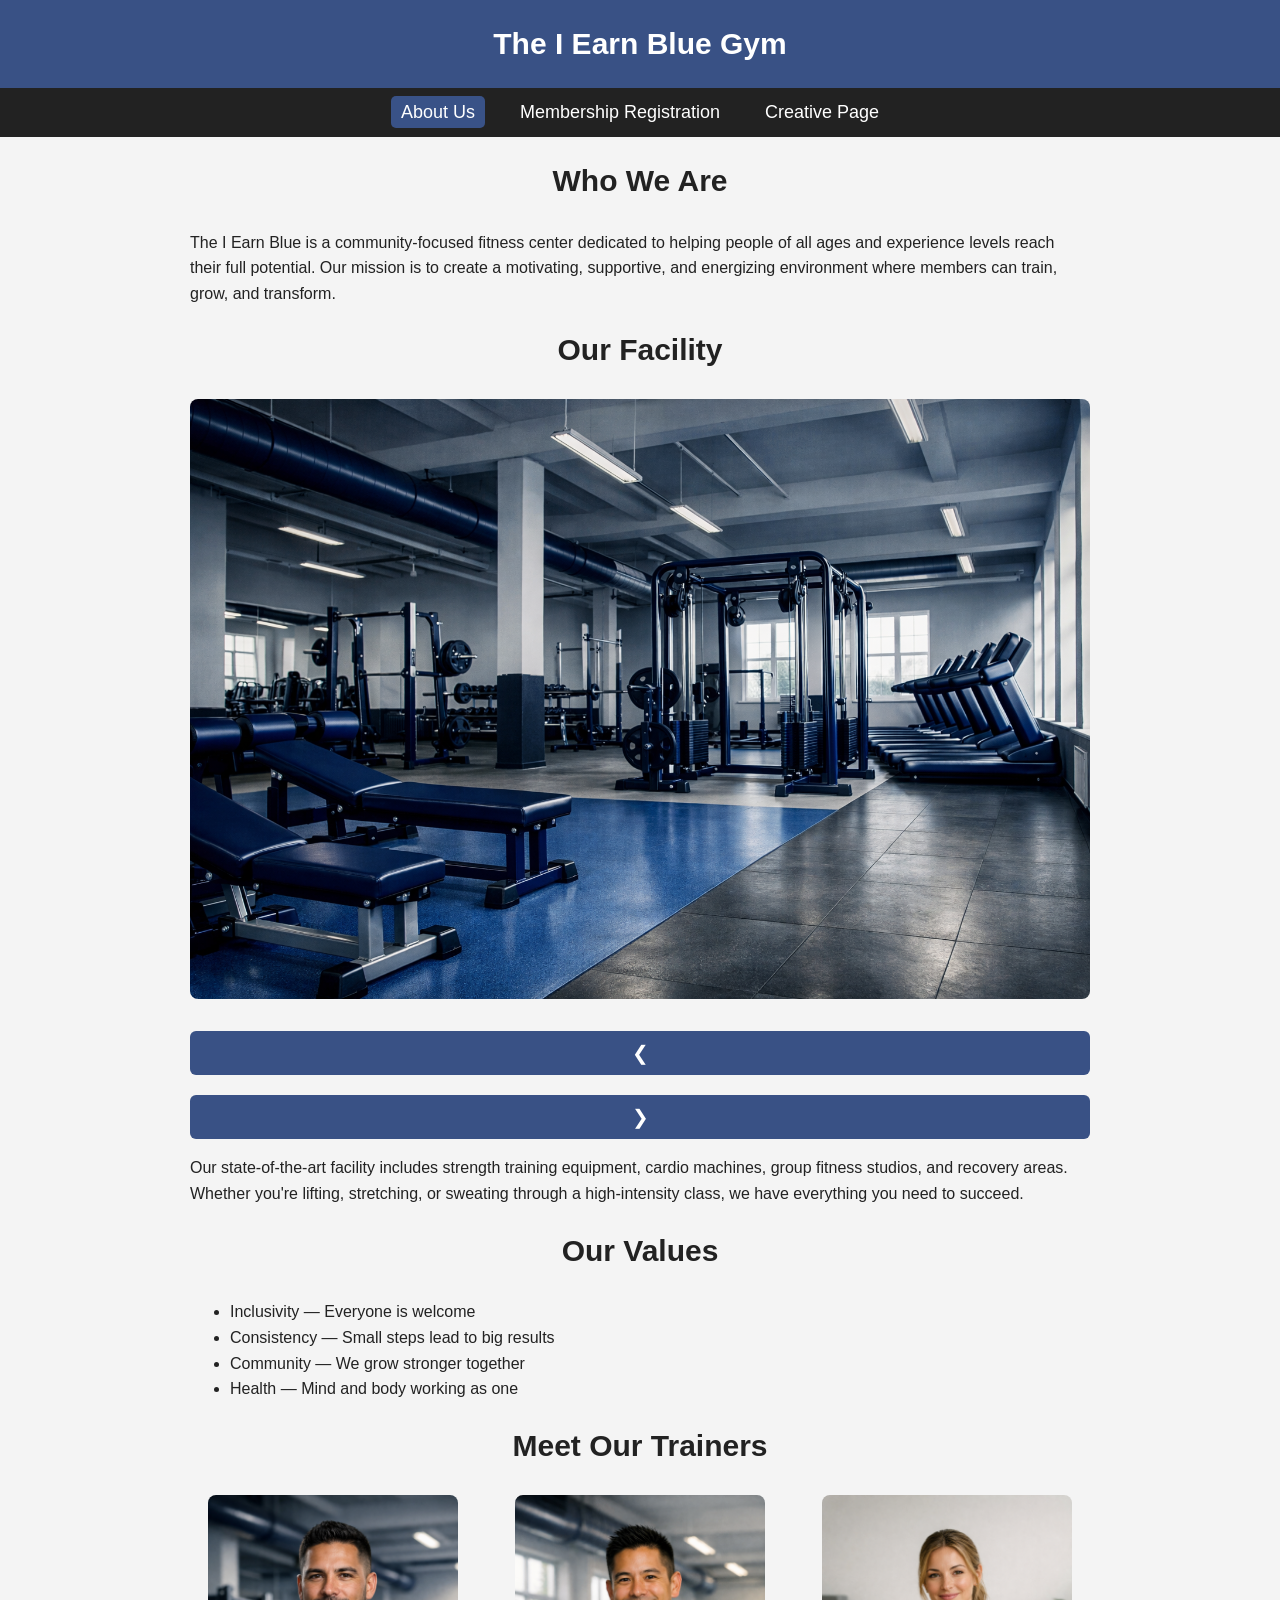
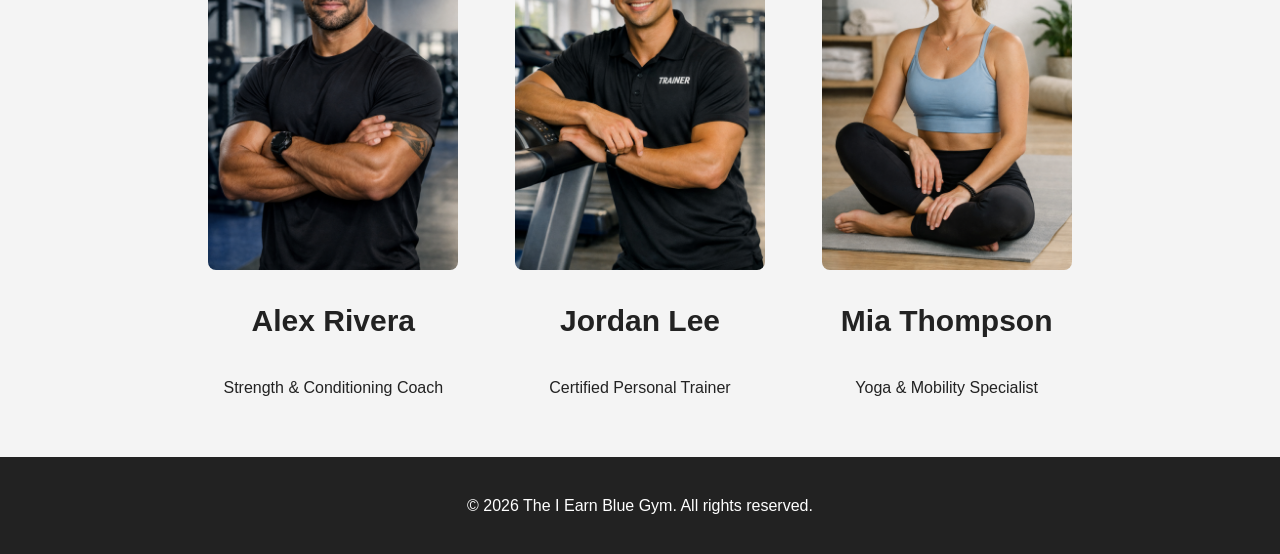
<file: index.html>
<!DOCTYPE html>
<html lang="en">
<head>
    <meta charset="UTF-8">
    <meta name="viewport" content="width=device-width, initial-scale=1.0">
    <title>About Us | I Earn Gym Blue</title>
    <link rel="stylesheet" href="styles.css">
    <script src="script.js"></script>

</head>

<body>

    

<header>
    <h1>The I Earn Blue Gym</h1>
    <nav>
        <ul>
            <li><a href="index.html" class="active">About Us</a></li>
            <li><a href="MembershipRegistration.html">Membership Registration</a></li>
            <li><a href="CreativityPage.html">Creative Page</a></li>
        </ul>
    </nav>
</header>

<main>

    <section class="intro">
        <h2>Who We Are</h2>
        <p>
            The I Earn Blue is a community‑focused fitness center dedicated to helping people 
            of all ages and experience levels reach their full potential. Our mission is to 
            create a motivating, supportive, and energizing environment where members can 
            train, grow, and transform.
        </p>
    </section>

    <section class="facility">
        <h2>Our Facility</h2>

        <!-- CAROUSEL -->
        <div class="carousel">

    <div class="carousel-track-container">
        <div class="carousel-track">
            <img src="images/right side gym.png" alt="Gym facility photo 1">
            <img src="images/left side gym.png" alt="Gym facility photo 2">
            <img src="images/top side gym.png" alt="Gym facility photo 3">
        </div>
    </div>

    <div class="carousel-controls">
        <button class="carousel-btn prev">&#10094;</button>
    </div>
<button class="carousel-btn next">&#10095;</button>
        <p>
            Our state‑of‑the‑art facility includes strength training equipment, cardio machines, 
            group fitness studios, and recovery areas. Whether you're lifting, stretching, or 
            sweating through a high‑intensity class, we have everything you need to succeed.
        </p>
    </section>

    <section class="values">
        <h2>Our Values</h2>
        <ul>
            <li>Inclusivity — Everyone is welcome</li>
            <li>Consistency — Small steps lead to big results</li>
            <li>Community — We grow stronger together</li>
            <li>Health — Mind and body working as one</li>
        </ul>
    </section>

    <section class="staff">
        <h2>Meet Our Trainers</h2>

        <div class="staff-grid">
            <div class="trainer">
                <img src="images/trainer 1.png" alt="Trainer photo">
                <h3>Alex Rivera</h3>
                <p>Strength & Conditioning Coach</p>
            </div>

            <div class="trainer">
                <img src="images/trainer 2.png" alt="Trainer photo">
                <h3>Jordan Lee</h3>
                <p>Certified Personal Trainer</p>
            </div>

            <div class="trainer">
                <img src="images/trainer 3.png" alt="Trainer photo">
                <h3>Mia Thompson</h3>
                <p>Yoga & Mobility Specialist</p>
            </div>
        </div>
    </section>

</main>

<footer>
    <p>&copy; 2026 The I Earn Blue Gym. All rights reserved.</p>
</footer>

<!-- CAROUSEL SCRIPT -->
<script>
const track = document.querySelector('.carousel-track');
const slides = Array.from(track.children);
const nextButton = document.querySelector('.carousel-btn.next');
const prevButton = document.querySelector('.carousel-btn.prev');

let currentIndex = 0;

function updateCarousel() {
    const slideWidth = slides[0].getBoundingClientRect().width;
    track.style.transform = `translateX(-${currentIndex * slideWidth}px)`;
}

nextButton.addEventListener('click', () => {
    currentIndex = (currentIndex + 1) % slides.length;
    updateCarousel();
});

prevButton.addEventListener('click', () => {
    currentIndex = (currentIndex - 1 + slides.length) % slides.length;
    updateCarousel();
});

window.addEventListener('resize', updateCarousel);
</script>

</body>
</html>
</file>
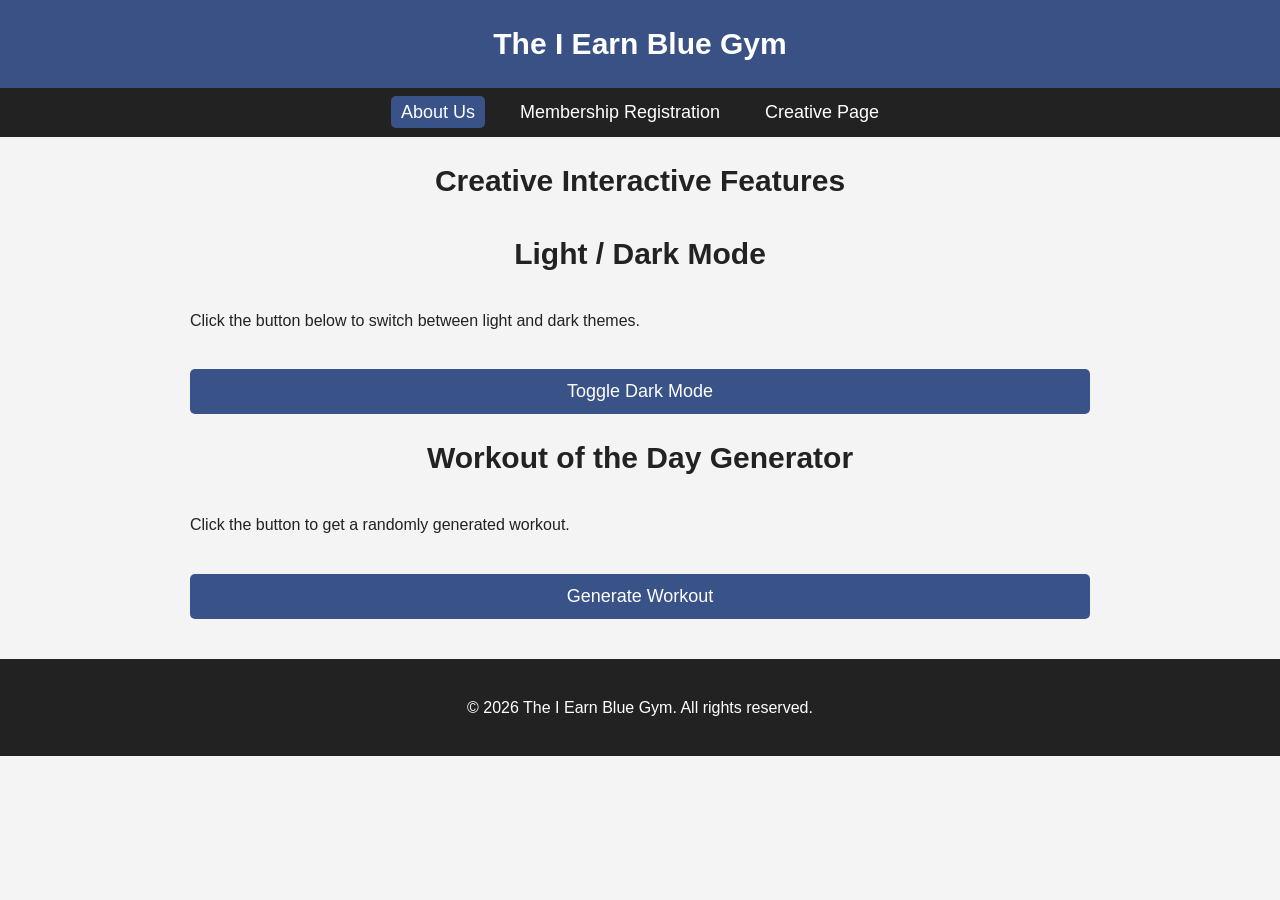
<file: CreativityPage.html>
<!DOCTYPE html>
<html lang="en">
<head>
    <meta charset="UTF-8">
    <meta name="viewport" content="width=device-width, initial-scale=1.0">
    <title>Creative Page | The I Earn Blue Gym</title>
    <link rel="stylesheet" href="styles.css">
</head>

<body>

<header>
    <h1>The I Earn Blue Gym</h1>
    <nav>
        <ul>
            <li><a href="index.html" class="active">About Us</a></li>
            <li><a href="MembershipRegistration.html">Membership Registration</a></li>
            <li><a href="CreativityPage.html">Creative Page</a></li>
        </ul>
    </nav>
</header>

<main>

    <h2>Creative Interactive Features</h2>

    <!-- Light / Dark Mode Toggle -->
    <section class="feature-box">
        <h3>Light / Dark Mode</h3>
        <p>Click the button below to switch between light and dark themes.</p>
<button onclick="toggleDarkMode()">Toggle Dark Mode</button>
    </section>

    <!-- Workout of the Day Generator -->
    <section class="feature-box">
        <h3>Workout of the Day Generator</h3>
        <p>Click the button to get a randomly generated workout.</p>
        <button id="generateWorkout">Generate Workout</button>

        <div id="workoutResult" class="result-box"></div>
    </section>

</main>

<footer>
    <p>&copy; 2026 The I Earn Blue Gym. All rights reserved.</p>
</footer>

<script src="script.js"></script>
</body>
</html>
</file>
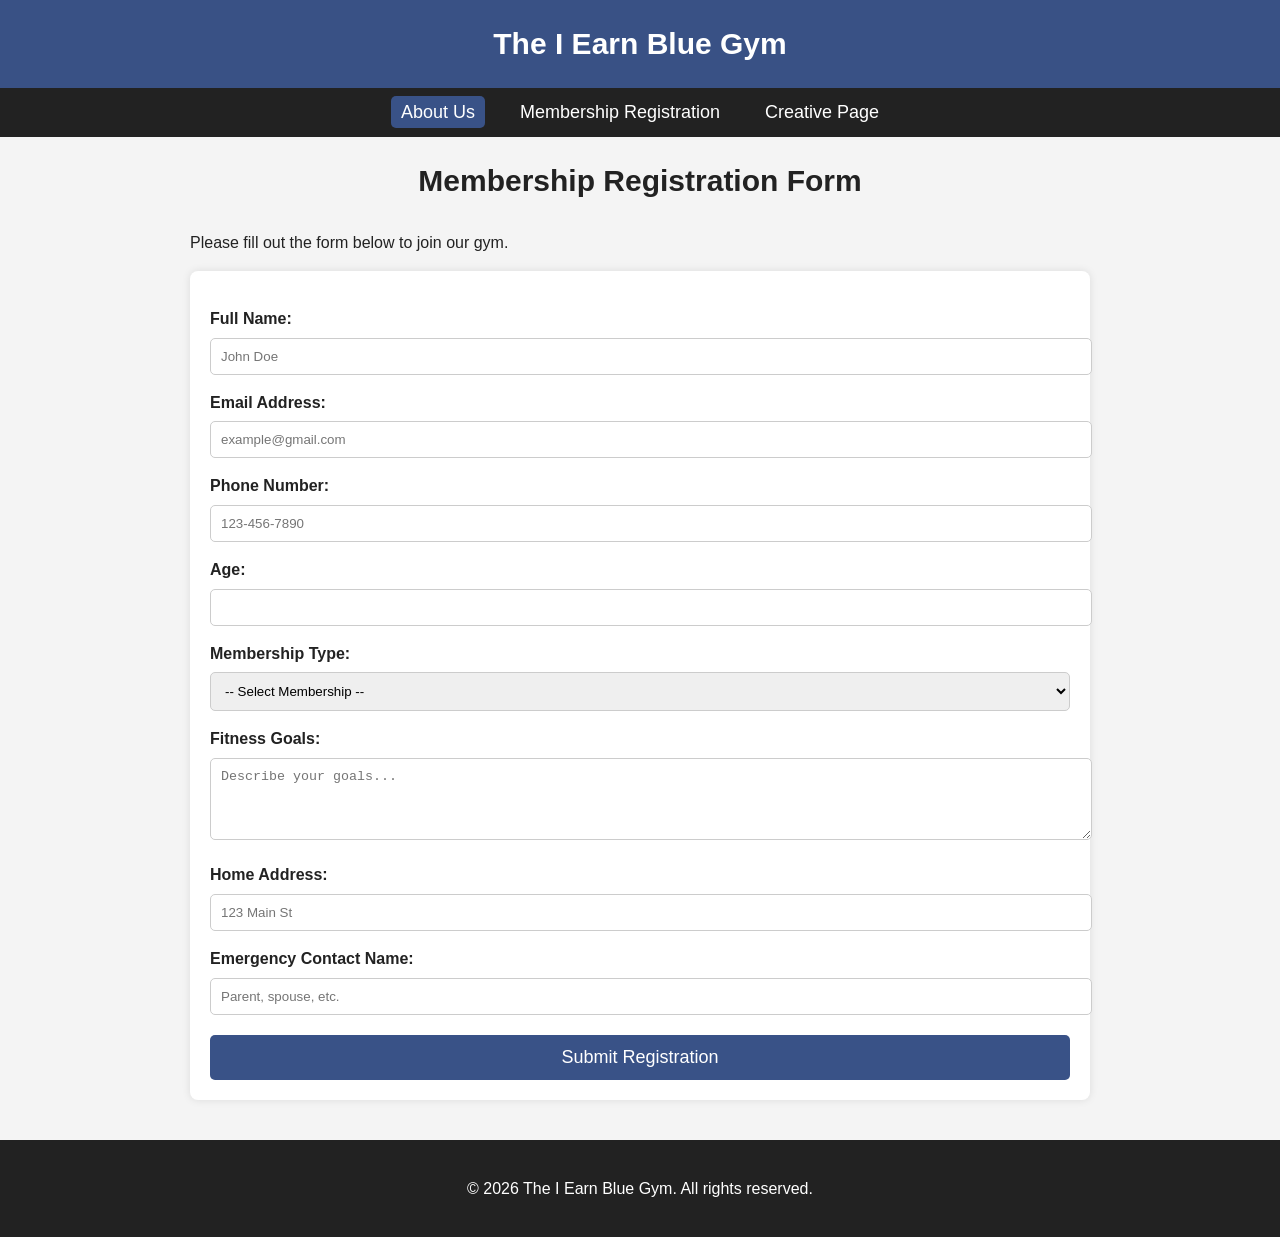
<file: MembershipRegistration.html>
<!DOCTYPE html>
<html lang="en">
<head>
    <meta charset="UTF-8">
    <meta name="viewport" content="width=device-width, initial-scale=1.0">
    <title>Membership Registration | The I Earn Blue Gym</title>
    <link rel="stylesheet" href="styles.css">
</head>

<body>

<header>
    <h1>The I Earn Blue Gym</h1>
    <nav>
        <ul>
            <li><a href="index.html" class="active">About Us</a></li>
            <li><a href="MembershipRegistration.html">Membership Registration</a></li>
            <li><a href="CreativityPage.html">Creative Page</a></li>
        </ul>
    </nav>
</header>

<main>
    <h2>Membership Registration Form</h2>
    <p>Please fill out the form below to join our gym.</p>

    <form id="registrationForm">

        <!-- Full Name -->
        <label for="fullName">Full Name:</label>
        <input type="text" id="fullName" placeholder="John Doe">

        <!-- Email -->
        <label for="email">Email Address:</label>
        <input type="email" id="email" placeholder="example@gmail.com">

        <!-- Phone -->
        <label for="phone">Phone Number:</label>
        <input type="text" id="phone" placeholder="123-456-7890">

        <!-- Age -->
        <label for="age">Age:</label>
        <input type="number" id="age" min="10" max="100">

        <!-- Membership Type -->
        <label for="membershipType">Membership Type:</label>
        <select id="membershipType">
            <option value="">-- Select Membership --</option>
            <option value="Basic">Basic</option>
            <option value="Standard">Standard</option>
            <option value="Premium">Premium</option>
        </select>

        <!-- Fitness Goals -->
        <label for="goals">Fitness Goals:</label>
        <textarea id="goals" rows="4" placeholder="Describe your goals..."></textarea>

        <!-- Extra Field #1 -->
        <label for="address">Home Address:</label>
        <input type="text" id="address" placeholder="123 Main St">

        <!-- Extra Field #2 -->
        <label for="emergency">Emergency Contact Name:</label>
        <input type="text" id="emergency" placeholder="Parent, spouse, etc.">

        <!-- Error Message Box -->
        <div id="errorMessages"></div>

        <!-- Submit Button -->
        <button type="submit">Submit Registration</button>

    </form>
</main>

<footer>
    <p>&copy; 2026 The I Earn Blue Gym. All rights reserved.</p>
</footer>

<script src="script.js"></script>
</body>
</html>
</file>
<file: styles.css>
/* ===============================
   GLOBAL STYLES
================================= */

body {
    margin: 0;
    font-family: Arial, Helvetica, sans-serif;
    background-color: #f4f4f4;
    color: #222;
    line-height: 1.6;
}

h1, h2, h3 {
    text-align: center;
    margin-top: 20px;
    font-size: 30px;

}

main {
    width: 90%;
    max-width: 900px;
    margin: 20px auto;
}

/* ===============================
   NAVIGATION BAR
================================= */

nav {
    background-color: #222;
    padding: 10px 0;
}

nav ul {
    list-style: none;
    display: flex;
    justify-content: center;
    gap: 25px;
    padding: 0;
    margin: 0;
}

nav a {
    color: white;
    text-decoration: none;
    font-size: 18px;
    padding: 6px 10px;
}

nav a:hover,
nav a.active {
    background-color: #395287;
    border-radius: 5px;
}

/* ===============================
   HEADER
================================= */

header h1 {
    margin: 0;
    padding: 20px 0;
    background-color: #395185;
    color: white;
}

/* ===============================
   CAROUSEL
================================= */

.carousel {
    width: 100%;
    margin: 20px 0;
}

.carousel-track-container {
    overflow: hidden;
    width: 100%;
}

.carousel-track {
    display: flex;
    transition: transform 0.5s ease-in-out;
}

.carousel-track img {
    width: 100%;
    flex-shrink: 0;
    border-radius: 8px;
}

/* Controls under the image */
.carousel-controls {
    display: flex;
    justify-content: center;
    gap: 20px;
    margin-top: 12px;
}

.carousel-btn {
    background-color: #395185;
    color: white;
    border: none;
    padding: 10px 16px;
    cursor: pointer;
    font-size: 20px;
    border-radius: 6px;
}

.carousel-btn:hover {
    background-color: #2d3f66;
}


/* ===============================
   STAFF GRID
================================= */

.staff-grid {
    display: flex;
    justify-content: space-around;
    flex-wrap: wrap;
    gap: 20px;
    margin-top: 20px;
}

.trainer {
    width: 250px;
    text-align: center;
}

.trainer img {
    width: 100%;
    border-radius: 8px;
}

/* ===============================
   FORM STYLING
================================= */

form {
    background: white;
    padding: 20px;
    border-radius: 8px;
    box-shadow: 0 0 8px rgba(0,0,0,0.1);
}

label {
    display: block;
    margin-top: 15px;
    font-weight: bold;
}

input, select, textarea {
    width: 100%;
    padding: 10px;
    margin-top: 6px;
    border: 1px solid #ccc;
    border-radius: 5px;
}

button {
    margin-top: 20px;
    width: 100%;
    padding: 12px;
    background-color: #395287;
    border: none;
    color: white;
    font-size: 18px;
    border-radius: 5px;
    cursor: pointer;
}

button:hover {
    background-color: #395287;
}

/* ===============================
   FOOTER
================================= */

footer {
    text-align: center;
    padding: 20px;
    margin-top: 40px;
    background-color: #222;
    color: white;
}

/* ===============================
   DARK MODE
================================= */

.dark-mode {
    background-color: #1a1a1a;
    color: #f4f4f4;
}

.dark-mode nav {
    background-color: #111;
}

.dark-mode footer {
    background-color: #111;
}

.dark-mode .feature-box,
.dark-mode form {
    background-color: #333;
    color: white;
}

.dark-mode input,
.dark-mode textarea,
.dark-mode select {
    background-color: #555;
    color: white;
    border: 1px solid #888;
}

.dark-mode .result-box {
    background-color: #444;
}

/* ===============================
   RESPONSIVE DESIGN
================================= */

@media (max-width: 600px) {
    nav ul {
        flex-direction: column;
        gap: 10px;
    }

    .staff-grid {
        flex-direction: column;
        align-items: center;
    }
}
</file>
